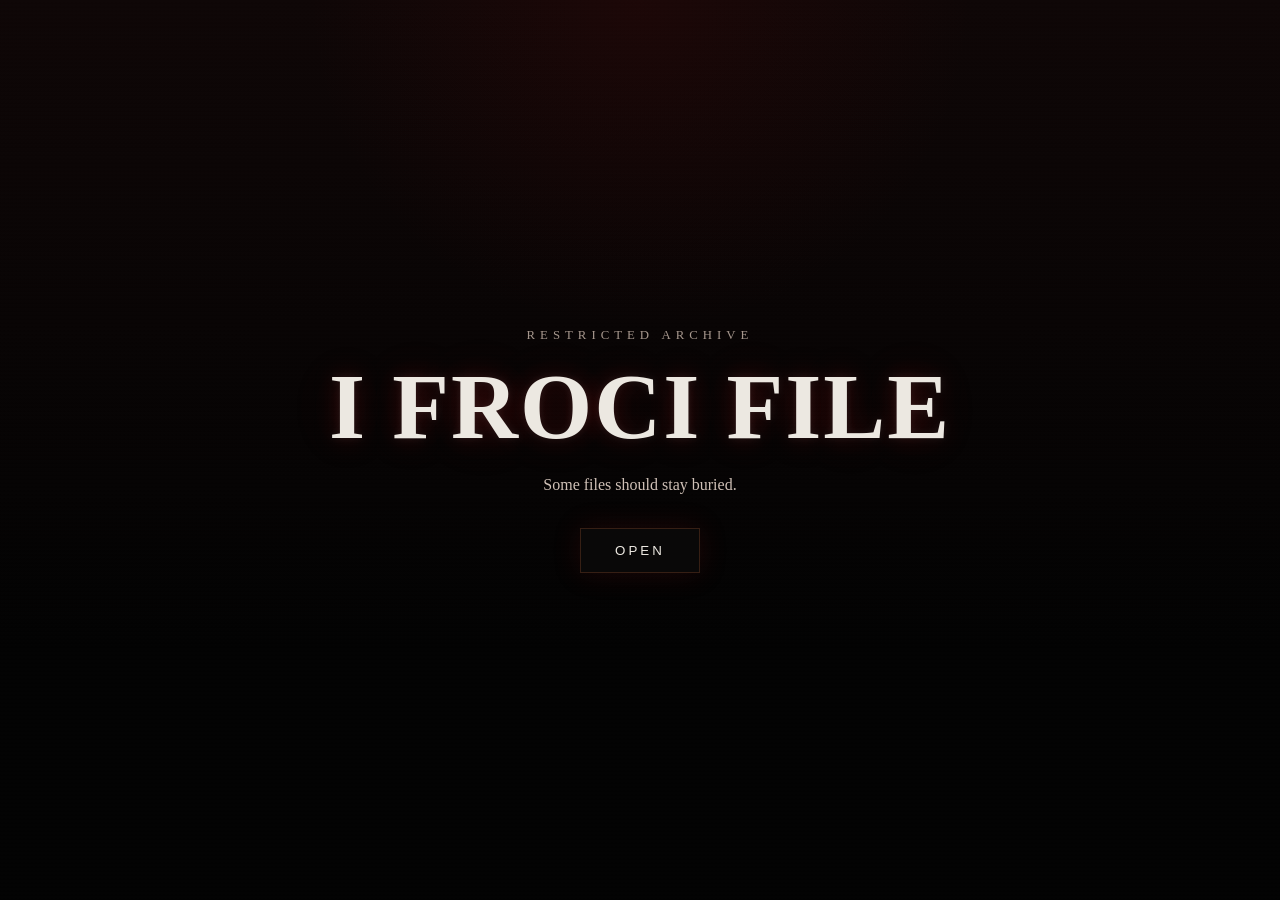
<file: index.html>
<!DOCTYPE html>
<html lang="en">
<head>
  <meta charset="UTF-8" />
  <meta name="viewport" content="width=device-width, initial-scale=1.0" />
  <title>I Froci File</title>
  <link rel="stylesheet" href="CSS/style.css" />
</head>
<body>
  <div class="noise"></div>

  <main class="screen">
    <p class="warning">Restricted Archive</p>
    <h1>I Froci File</h1>
    <p class="subtitle">Some files should stay buried.</p>

    <button id="openButton" class="open-btn">Open</button>
  </main>

  <div id="modalOne" class="modal hidden">
    <div class="modal-box">
      <h2>Are you sure?</h2>
      <p>Once opened, there is no turning back.</p>
      <div class="modal-actions">
        <button id="yesOne" class="btn danger">Yes</button>
        <button id="noOne" class="btn">No</button>
      </div>
    </div>
  </div>

  <div id="modalTwo" class="modal hidden">
    <div class="modal-box">
      <h2>Are you really sure?</h2>
      <p>The file may contain something you were never meant to see.</p>
      <div class="modal-actions">
        <button id="yesTwo" class="btn danger">Yes</button>
        <button id="noTwo" class="btn">No</button>
      </div>
    </div>
  </div>

  <audio id="globalBgMusic" class="global-bg-music" loop preload="auto">
    <source src="MEDIA/audio/bg-music.mp3" type="audio/mpeg" />
  </audio>

  <script src="JS/script.js"></script>
</body>
</html>
</file>
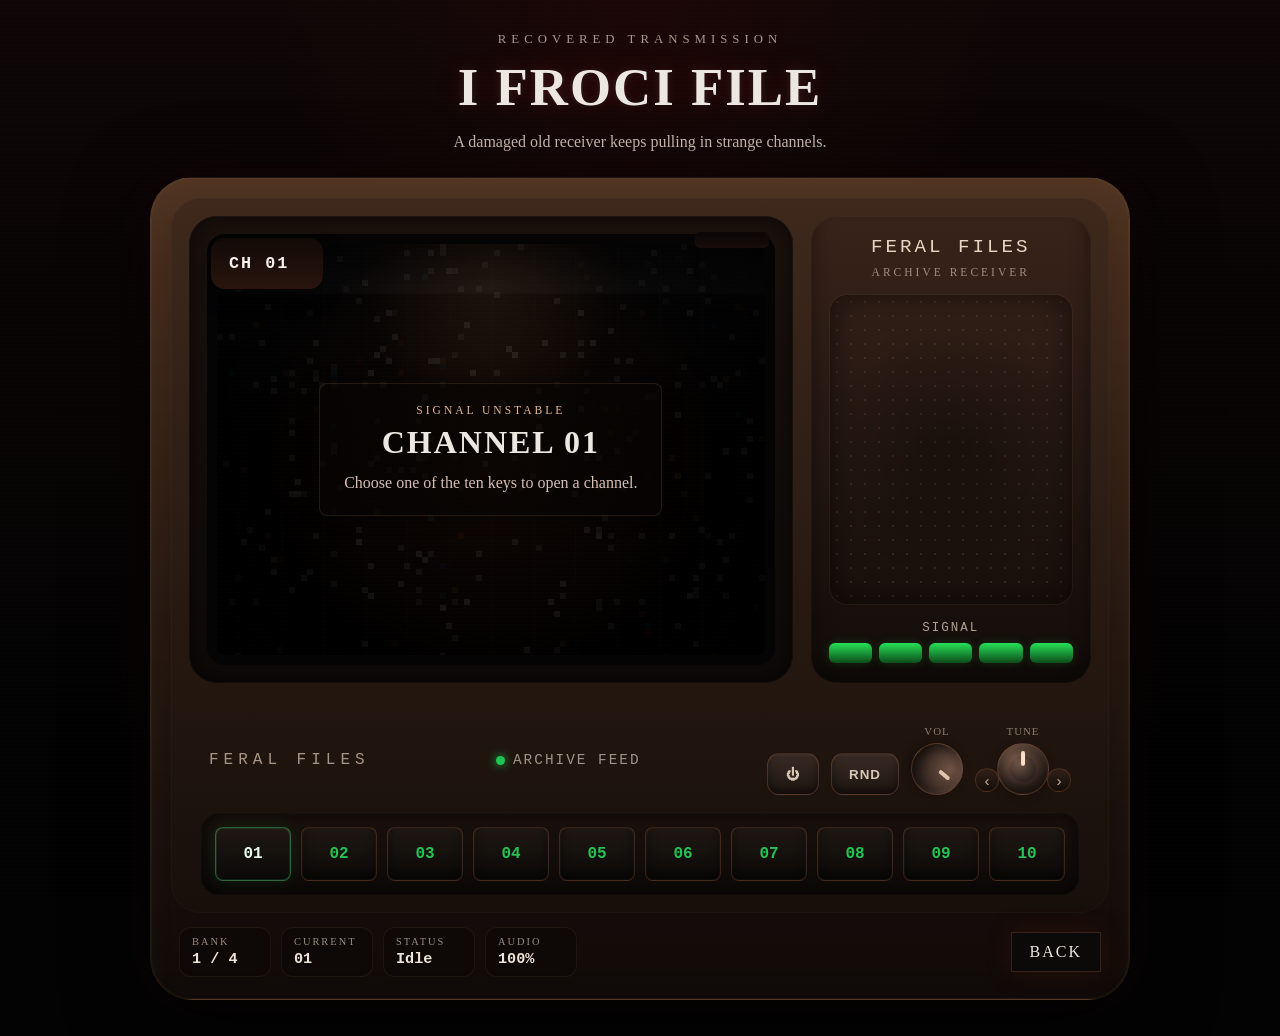
<file: files.html>
<!DOCTYPE html>
<html lang="en">
<head>
  <meta charset="UTF-8" />
  <meta name="viewport" content="width=device-width, initial-scale=1.0" />
  <title>I Froci File | Feral Files</title>
  <link rel="stylesheet" href="CSS/style.css" />
</head>
<body>
  <div class="noise"></div>

  <main class="radio-page vintage-page">
    <section class="archive-header compact-header">
      <p class="warning">Recovered Transmission</p>
      <h1>I Froci File</h1>
      <p class="subtitle">A damaged old receiver keeps pulling in strange channels.</p>
    </section>

    <section class="vintage-radio unique-radio" aria-label="Old horror radio television">
      <div class="radio-frame-inner">
        <div class="upper-face">
          <div class="crt-shell media-side">
            <div id="channelBadge" class="channel-badge">CH 1</div>
            <div id="mediaTypeBadge" class="media-type-badge"></div>
            <div class="screen-cap"></div>

            <div class="video-frame crt-frame">
              <video id="channelVideo" class="channel-video" playsinline preload="metadata"></video>
              <img id="channelImage" class="channel-image hidden" alt="Recovered archive frame" />
              <audio id="channelAudio" preload="metadata"></audio>

              <div id="audioTransmissionCard" class="audio-transmission-card hidden">
                <div class="audio-transmission-inner">
                  <p class="audio-mini">RECOVERED SIGNAL</p>
                  <h3 id="audioTransmissionTitle">Channel</h3>
                  <p id="audioTransmissionMeta">Recovered signal.</p>
                </div>
              </div>

              <div id="liveFx" class="live-fx" aria-hidden="true">
                <canvas id="idleStaticCanvas" class="idle-static-canvas"></canvas>
                <div class="live-bars"></div>
                <div class="live-scan-jump"></div>
                <div id="whiteFlash" class="white-flash"></div>
              </div>

              <div id="tuningFx" class="tuning-fx" aria-hidden="true">
                <canvas id="staticCanvas" class="static-canvas"></canvas>
                <div class="tuning-rgbbars"></div>
                <div class="tuning-noise"></div>
                <div class="tuning-tear"></div>
                <div class="tuning-text">TUNING...</div>
              </div>

              <div id="videoOverlay" class="video-overlay">
                <div class="overlay-inner old-overlay">
                  <p class="overlay-small">Signal unstable</p>
                  <h2 id="channelTitle">Channel 01</h2>
                  <p id="channelMeta">Your archive files have been loaded into the receiver.</p>
                </div>
              </div>
              <div class="crt-vignette"></div>
              <div class="crt-scanlines"></div>
              <div class="screen-glow"></div>
            </div>
          </div>

          <aside class="speaker-side" aria-hidden="true">
            <div class="speaker-title">FERAL FILES</div>
            <div class="speaker-subtitle">ARCHIVE RECEIVER</div>
            <div class="speaker-grill"></div>
            <div class="speaker-meter">
              <span>Signal</span>
              <div class="meter-bars">
                <i></i><i></i><i></i><i></i><i></i>
              </div>
            </div>
          </aside>
        </div>

        <div class="radio-console">
          <div class="console-row brand-row">
            <div class="brand-left">FERAL FILES</div>

            <div class="on-air-box">
              <span class="on-air-light"></span>
              <span>ARCHIVE FEED</span>
            </div>

            <div class="console-controls">
              <button class="mini-button" type="button" aria-label="Power decorative button">⏻</button>
              <button id="randomButton" class="mini-button wide random-button" type="button" aria-label="Open a random signal">RND</button>

              <div class="knob-block">
                <div class="knob-label">Vol</div>
                <button id="volumeKnob" class="round-knob decorative-knob" type="button" aria-label="Volume knob"></button>
              </div>

              <div class="knob-block tuner-block">
                <div class="knob-label">Tune</div>
                <button id="dialButton" class="round-knob tuner-knob" type="button" aria-label="Channel tuning wheel">
                  <span class="dial-core"></span>
                  <span class="dial-marker"></span>
                </button>
                <button id="dialDown" class="tune-step tune-left" type="button" aria-label="Previous channel bank">‹</button>
                <button id="dialUp" class="tune-step tune-right" type="button" aria-label="Next channel bank">›</button>
              </div>
            </div>
          </div>

          <div class="console-row keypad-shell">
            <div id="presetGrid" class="preset-grid old-preset-grid"></div>
          </div>
        </div>
      </div>

      <div class="radio-bottom-strip">
        <div class="status-pack">
          <div class="status-item">
            <span class="readout-label">Bank</span>
            <strong id="bankLabel">1 / 1</strong>
          </div>
          <div class="status-item">
            <span class="readout-label">Current</span>
            <strong id="currentChannel">01</strong>
          </div>
          <div class="status-item">
            <span class="readout-label">Status</span>
            <strong id="channelStatus">Idle</strong>
          </div>
          <div class="status-item">
            <span class="readout-label">Audio</span>
            <strong id="audioStatus">Ready</strong>
          </div>
        </div>

        <a href="index.html" class="back-link small-link">Back</a>
      </div>
    </section>
  </main>

  <audio id="globalBgMusic" class="global-bg-music" loop preload="auto">
    <source src="MEDIA/audio/bg-music.mp3" type="audio/mpeg" />
  </audio>

  <script src="JS/script.js"></script>
</body>
</html>
</file>
<file: CSS/style.css>
:root {
  --bg-1: #050505;
  --bg-2: #100909;
  --red: #8b1111;
  --red-soft: rgba(139, 17, 17, 0.18);
  --text: #ece8e1;
  --muted: #a6978d;
  --border: rgba(214, 114, 65, 0.22);
  --shadow: 0 0 28px rgba(145, 25, 25, 0.18);
  --radio-1: #3d281e;
  --radio-2: #24170f;
  --radio-3: #16100b;
  --green: #1fc455;
}

* {
  box-sizing: border-box;
}

html,
body {
  margin: 0;
  padding: 0;
  width: 100%;
  min-height: 100%;
  font-family: Georgia, "Times New Roman", serif;
  background:
    radial-gradient(circle at top, rgba(130, 16, 16, 0.12), transparent 30%),
    linear-gradient(180deg, #0f0707, #030303 72%);
  color: var(--text);
}

body {
  overflow-x: hidden;
}

body::before {
  content: "";
  position: fixed;
  inset: 0;
  background: linear-gradient(rgba(255, 255, 255, 0.018) 50%, rgba(0, 0, 0, 0.11) 50%);
  background-size: 100% 4px;
  opacity: 0.1;
  pointer-events: none;
}

.noise {
  position: fixed;
  inset: 0;
  background-image: radial-gradient(circle, rgba(255, 255, 255, 0.035) 1px, transparent 1px);
  background-size: 4px 4px;
  opacity: 0.06;
  pointer-events: none;
  animation: noiseMove 0.25s steps(2) infinite;
}

.screen,
.radio-page {
  position: relative;
  z-index: 2;
  min-height: 100vh;
  display: flex;
  flex-direction: column;
  justify-content: center;
  align-items: center;
  text-align: center;
  padding: 24px;
}

.warning {
  margin: 0 0 10px;
  text-transform: uppercase;
  letter-spacing: 5px;
  color: var(--muted);
  font-size: 0.8rem;
}

h1 {
  margin: 0;
  font-size: clamp(2.8rem, 8vw, 5.8rem);
  letter-spacing: 2px;
  text-transform: uppercase;
  text-shadow:
    0 0 8px rgba(255, 255, 255, 0.08),
    0 0 25px rgba(209, 27, 27, 0.22),
    0 0 55px rgba(209, 27, 27, 0.1);
  animation: flicker 3s infinite;
}

.subtitle {
  margin: 16px 0 34px;
  max-width: 650px;
  color: #d0c1b7;
  font-size: 1rem;
}

.open-btn,
.btn,
.back-link,
.preset-btn,
.mini-button,
.round-knob,
.tune-step {
  appearance: none;
  border: 1px solid var(--border);
  color: var(--text);
  text-transform: uppercase;
  cursor: pointer;
  text-decoration: none;
  transition: transform 0.2s ease, box-shadow 0.2s ease, border-color 0.2s ease, background 0.2s ease;
}

.open-btn,
.btn,
.back-link {
  padding: 14px 34px;
  min-width: 120px;
  letter-spacing: 3px;
  background: rgba(12, 10, 10, 0.82);
  box-shadow: var(--shadow);
}

.open-btn:hover,
.btn:hover,
.back-link:hover,
.preset-btn:hover,
.mini-button:hover,
.round-knob:hover,
.tune-step:hover {
  transform: translateY(-2px) scale(1.02);
  border-color: rgba(214, 114, 65, 0.56);
  box-shadow: 0 0 34px rgba(139, 17, 17, 0.18);
}

.danger {
  color: #ffd4d4;
  background: rgba(55, 0, 0, 0.7);
}

.modal {
  position: fixed;
  inset: 0;
  display: flex;
  justify-content: center;
  align-items: center;
  background: rgba(0, 0, 0, 0.72);
  backdrop-filter: blur(4px);
  z-index: 10;
  padding: 20px;
}

.hidden {
  display: none !important;
}

.modal-box {
  width: min(92vw, 520px);
  padding: 34px 28px;
  border: 1px solid var(--border);
  background: linear-gradient(180deg, rgba(24, 10, 10, 0.98), rgba(5, 5, 5, 0.98));
  box-shadow: 0 0 35px rgba(0, 0, 0, 0.6), 0 0 45px rgba(139, 17, 17, 0.12);
}

.modal-box h2 {
  margin-top: 0;
  margin-bottom: 10px;
  font-size: clamp(1.5rem, 4vw, 2rem);
  text-transform: uppercase;
  letter-spacing: 2px;
}

.modal-box p {
  margin: 0;
  color: #c5b3b3;
  line-height: 1.6;
}

.modal-actions {
  display: flex;
  justify-content: center;
  gap: 14px;
  margin-top: 24px;
  flex-wrap: wrap;
}

.radio-page {
  justify-content: center;
  gap: 18px;
  padding-top: 32px;
  padding-bottom: 36px;
}

.compact-header {
  margin-bottom: 0;
}

.compact-header h1 {
  font-size: clamp(2rem, 5vw, 3.3rem);
}

.compact-header .subtitle {
  margin-bottom: 8px;
}

.vintage-radio {
  width: min(980px, 100%);
  padding: 20px;
  border-radius: 42px;
  background:
    linear-gradient(180deg, rgba(107, 68, 41, 0.35), rgba(16, 10, 8, 0.88)),
    linear-gradient(180deg, #3a251a, #110b08);
  box-shadow:
    inset 0 0 0 1px rgba(255, 255, 255, 0.03),
    inset 0 24px 30px rgba(255, 193, 131, 0.04),
    0 18px 80px rgba(0, 0, 0, 0.72),
    0 0 55px rgba(106, 34, 18, 0.12);
  border: 1px solid rgba(255, 188, 115, 0.07);
}

.radio-frame-inner {
  border-radius: 30px;
  padding: 18px;
  background: linear-gradient(180deg, rgba(62, 40, 28, 0.92), rgba(23, 15, 10, 0.98));
  box-shadow: inset 0 0 0 1px rgba(255, 255, 255, 0.02);
}

.upper-face {
  display: grid;
  grid-template-columns: minmax(0, 1.55fr) minmax(200px, 0.72fr);
  gap: 18px;
  align-items: stretch;
}

.media-side {
  position: relative;
}

.crt-shell {
  position: relative;
  border-radius: 28px;
  padding: 18px;
  background: linear-gradient(180deg, #1c120d, #0d0908);
  box-shadow: inset 0 0 0 1px rgba(255, 255, 255, 0.03), inset 0 0 22px rgba(0, 0, 0, 0.7);
}

.speaker-side {
  border-radius: 26px;
  padding: 20px 18px;
  background:
    linear-gradient(180deg, rgba(59, 37, 27, 0.86), rgba(18, 12, 9, 0.95)),
    linear-gradient(180deg, #291912, #140d09);
  box-shadow: inset 0 0 0 1px rgba(255, 255, 255, 0.03), inset 0 -12px 20px rgba(0, 0, 0, 0.45);
  display: flex;
  flex-direction: column;
  justify-content: space-between;
  gap: 16px;
}

.speaker-title {
  font-family: "Courier New", monospace;
  font-size: clamp(1rem, 2vw, 1.2rem);
  color: #e9d4c1;
  letter-spacing: 3px;
  text-transform: uppercase;
}

.speaker-subtitle {
  margin-top: -8px;
  color: #9f8d7f;
  font-size: 0.72rem;
  letter-spacing: 3px;
  text-transform: uppercase;
}

.speaker-grill {
  flex: 1;
  min-height: 280px;
  border-radius: 18px;
  border: 1px solid rgba(255, 200, 157, 0.05);
  background:
    radial-gradient(circle at center, rgba(0, 0, 0, 0.3), transparent 65%),
    radial-gradient(circle, rgba(157, 126, 103, 0.18) 1.2px, transparent 1.2px);
  background-size: auto, 14px 14px;
  box-shadow: inset 0 0 30px rgba(0, 0, 0, 0.55);
}

.speaker-meter {
  display: flex;
  flex-direction: column;
  gap: 8px;
  color: #b4a190;
  font-family: "Courier New", monospace;
  text-transform: uppercase;
  letter-spacing: 2px;
  font-size: 0.78rem;
}

.meter-bars {
  display: grid;
  grid-template-columns: repeat(5, 1fr);
  gap: 7px;
}

.meter-bars i {
  display: block;
  height: 20px;
  border-radius: 6px;
  background: linear-gradient(180deg, rgba(39, 236, 90, 0.95), rgba(12, 84, 29, 0.88));
  box-shadow: 0 0 10px rgba(31, 196, 85, 0.18);
  animation: meterBlink 2.4s infinite;
}

.meter-bars i:nth-child(2) { animation-delay: 0.18s; }
.meter-bars i:nth-child(3) { animation-delay: 0.36s; }
.meter-bars i:nth-child(4) { animation-delay: 0.54s; }
.meter-bars i:nth-child(5) { animation-delay: 0.72s; }

.screen-cap {
  position: absolute;
  top: 16px;
  right: 24px;
  width: 74px;
  height: 16px;
  border-radius: 5px;
  background: linear-gradient(180deg, rgba(10, 5, 5, 0.95), rgba(34, 18, 14, 0.75));
  opacity: 0.9;
  z-index: 4;
}

.channel-badge {
  position: absolute;
  top: 22px;
  left: 22px;
  z-index: 6;
  min-width: 112px;
  padding: 16px 18px;
  border-radius: 14px;
  background: linear-gradient(180deg, rgba(19, 10, 7, 0.95), rgba(45, 22, 14, 0.9));
  color: #f6f1eb;
  font-family: "Courier New", monospace;
  font-size: 1.05rem;
  font-weight: 700;
  text-align: left;
  letter-spacing: 2px;
  box-shadow: 0 8px 20px rgba(0, 0, 0, 0.36);
}

.video-frame {
  position: relative;
  overflow: hidden;
  background: #000;
}

.crt-frame {
  aspect-ratio: 1 / 0.76;
  border-radius: 18px;
  border: 10px solid #050404;
  box-shadow:
    inset 0 0 0 1px rgba(255, 255, 255, 0.03),
    inset 0 0 50px rgba(173, 65, 32, 0.16),
    inset 0 -18px 30px rgba(0, 0, 0, 0.5);
}

.channel-video {
  width: 100%;
  height: 100%;
  object-fit: cover;
  display: block;
  background: linear-gradient(180deg, #31150f, #120909);
  filter: contrast(1.08) saturate(0.92) brightness(0.9);
  transform-origin: center;
}

.channel-video.channel-switch {
  animation: channelSwitch 0.7s ease;
}

.video-overlay {
  position: absolute;
  inset: 0;
  display: flex;
  align-items: center;
  justify-content: center;
  padding: 20px;
  text-align: center;
  background: radial-gradient(circle, rgba(29, 10, 8, 0.12), rgba(0, 0, 0, 0.68));
  z-index: 3;
}

.old-overlay {
  max-width: 430px;
  padding: 20px 24px;
  border-radius: 8px;
  border: 1px solid rgba(255, 177, 122, 0.12);
  background: rgba(8, 5, 4, 0.68);
  box-shadow: 0 0 20px rgba(0, 0, 0, 0.45);
}

.overlay-small {
  margin: 0 0 8px;
  text-transform: uppercase;
  letter-spacing: 3px;
  color: #e2b797;
  font-size: 0.72rem;
}

#channelTitle {
  margin: 0;
  font-size: clamp(1.5rem, 4vw, 2rem);
  text-transform: uppercase;
  letter-spacing: 2px;
}

#channelMeta {
  margin: 10px 0 0;
  color: #d7c0b5;
  line-height: 1.5;
}

.tuning-fx {
  position: absolute;
  inset: 0;
  opacity: 0;
  pointer-events: none;
  z-index: 4;
  overflow: hidden;
  background: rgba(0, 0, 0, 0.18);
}

.tuning-fx.active {
  animation: tuningOverlay 0.82s linear 1;
}

.static-canvas,
.tuning-rgbbars,
.tuning-noise,
.tuning-tear,
.tuning-text {
  position: absolute;
}

.static-canvas {
  inset: 0;
  width: 100%;
  height: 100%;
  opacity: 0.96;
  image-rendering: pixelated;
  filter: contrast(1.2) saturate(1.35) brightness(1.05);
}

.tuning-rgbbars {
  inset: 0;
  background:
    repeating-linear-gradient(90deg,
      rgba(255, 0, 68, 0.0) 0 6px,
      rgba(255, 0, 68, 0.18) 6px 8px,
      rgba(0, 255, 200, 0.12) 8px 10px,
      rgba(87, 119, 255, 0.16) 10px 12px,
      rgba(255, 255, 255, 0.0) 12px 18px),
    linear-gradient(180deg, rgba(255,255,255,0.08), rgba(0,0,0,0.1));
  opacity: 0.45;
  mix-blend-mode: screen;
  animation: rgbSlide 0.22s steps(2) infinite;
}

.tuning-noise {
  inset: 0;
  background:
    repeating-linear-gradient(0deg, rgba(255,255,255,0.08) 0 2px, rgba(0,0,0,0.0) 2px 4px),
    linear-gradient(90deg, rgba(255,255,255,0.04), rgba(255,255,255,0.0) 12%, rgba(0,0,0,0.14) 100%);
  opacity: 0.58;
  mix-blend-mode: screen;
  animation: tuningNoise 0.12s steps(3) infinite;
}

.tuning-tear {
  top: 0;
  left: -10%;
  width: 120%;
  height: 18%;
  background: linear-gradient(180deg, rgba(255,255,255,0.75), rgba(255,130,65,0.12));
  filter: blur(4px);
  opacity: 0.88;
  animation: tuningTear 0.82s ease 1;
}

.tuning-text {
  left: 50%;
  bottom: 18px;
  transform: translateX(-50%);
  font-family: "Courier New", monospace;
  letter-spacing: 4px;
  color: rgba(255, 245, 236, 0.96);
  font-size: 0.86rem;
  text-shadow: 0 0 18px rgba(255,255,255,0.35), 0 0 6px rgba(86, 141, 255, 0.25);
}

.live-fx {
  position: absolute;
  inset: 0;
  z-index: 2;
  pointer-events: none;
  overflow: hidden;
}

.idle-static-canvas,
.live-bars,
.live-scan-jump,
.white-flash {
  position: absolute;
  inset: 0;
}

.idle-static-canvas {
  width: 100%;
  height: 100%;
  opacity: 0.18;
  image-rendering: pixelated;
  mix-blend-mode: screen;
  filter: contrast(1.18) brightness(1.08);
}

.live-bars {
  opacity: 0.16;
  background:
    repeating-linear-gradient(90deg,
      rgba(255,255,255,0) 0 22px,
      rgba(255,255,255,0.08) 22px 23px,
      rgba(255,0,0,0.09) 23px 24px,
      rgba(0,255,255,0.08) 24px 25px,
      rgba(255,255,255,0) 25px 42px),
    repeating-linear-gradient(180deg,
      rgba(255,255,255,0.02) 0 2px,
      rgba(0,0,0,0.02) 2px 4px,
      rgba(0,0,0,0.0) 4px 8px);
  animation: idleBarsDrift 0.3s steps(2) infinite;
}

.live-scan-jump {
  opacity: 0.22;
  background:
    linear-gradient(180deg,
      rgba(255,255,255,0) 0%,
      rgba(255,255,255,0.24) 48%,
      rgba(255,255,255,0.02) 52%,
      rgba(255,255,255,0) 100%);
  background-size: 100% 24%;
  background-repeat: no-repeat;
  animation: liveScanJump 7.2s linear infinite;
}

.white-flash {
  opacity: 0;
  background: radial-gradient(circle at center, rgba(255,255,255,0.96), rgba(255,255,255,0.55) 35%, rgba(255,255,255,0) 78%);
}

.white-flash.active {
  animation: whiteFlashPulse 0.16s linear 2;
}

.video-frame.interference-burst .live-bars {
  opacity: 0.44;
  animation-duration: 0.08s;
}

.video-frame.interference-burst .idle-static-canvas {
  opacity: 0.34;
}

.video-frame.interference-burst .live-scan-jump {
  opacity: 0.55;
  animation-duration: 0.5s;
}

.channel-video.micro-glitch {
  animation: microGlitch 0.18s steps(2) 1;
}

.crt-vignette,
.crt-scanlines,
.screen-glow {
  position: absolute;
  inset: 0;
  pointer-events: none;
}

.crt-vignette {
  z-index: 2;
  background:
    radial-gradient(circle at center, transparent 48%, rgba(0, 0, 0, 0.28) 82%),
    radial-gradient(circle at 50% 10%, rgba(255, 154, 92, 0.13), transparent 28%);
}

.crt-scanlines {
  z-index: 2;
  opacity: 0.2;
  background: repeating-linear-gradient(
    to bottom,
    rgba(255, 190, 120, 0.06) 0,
    rgba(255, 190, 120, 0.06) 1px,
    rgba(0, 0, 0, 0.06) 2px,
    rgba(0, 0, 0, 0.06) 4px
  );
}

.screen-glow {
  z-index: 1;
  background: radial-gradient(circle at center, rgba(255, 124, 64, 0.08), transparent 65%);
}

.radio-console {
  margin-top: 18px;
  padding: 14px 12px 0;
}

.console-row {
  display: flex;
  align-items: center;
  justify-content: space-between;
  gap: 16px;
}

.brand-row {
  padding: 10px 8px 14px;
}

.brand-left {
  color: #a99584;
  font-family: "Courier New", monospace;
  letter-spacing: 5px;
  font-size: clamp(0.74rem, 2vw, 1rem);
  text-transform: uppercase;
  white-space: nowrap;
}

.on-air-box {
  display: flex;
  align-items: center;
  gap: 8px;
  color: #9e9587;
  font-family: "Courier New", monospace;
  font-size: 0.9rem;
  letter-spacing: 2px;
  text-transform: uppercase;
  white-space: nowrap;
}

.on-air-light {
  width: 9px;
  height: 9px;
  border-radius: 50%;
  background: var(--green);
  box-shadow: 0 0 10px rgba(31, 196, 85, 0.9);
  animation: pulse 2s infinite;
}

.console-controls {
  display: flex;
  align-items: flex-end;
  gap: 12px;
  flex-wrap: wrap;
  justify-content: flex-end;
}

.mini-button {
  min-width: 52px;
  height: 42px;
  border-radius: 12px;
  background: linear-gradient(180deg, #3a2b24, #1d1511);
  box-shadow: inset 0 2px 2px rgba(255, 255, 255, 0.05), inset 0 -3px 8px rgba(0, 0, 0, 0.5);
  color: #d8c7b5;
  font-weight: 700;
  letter-spacing: 1px;
}

.mini-button.wide {
  min-width: 68px;
}

.knob-block {
  position: relative;
  display: flex;
  flex-direction: column;
  align-items: center;
  gap: 6px;
}

.knob-label {
  color: #8d7f72;
  font-size: 0.68rem;
  letter-spacing: 1px;
  text-transform: uppercase;
}

.round-knob {
  position: relative;
  width: 52px;
  height: 52px;
  border-radius: 50%;
  background: radial-gradient(circle at 35% 30%, #705345, #31231d 62%, #140f0c 100%);
  box-shadow:
    inset 0 2px 4px rgba(255, 255, 255, 0.08),
    inset 0 -7px 10px rgba(0, 0, 0, 0.42),
    0 3px 10px rgba(0, 0, 0, 0.24);
}

.round-knob::after {
  content: "";
  position: absolute;
  top: 9px;
  left: 50%;
  width: 4px;
  height: 13px;
  border-radius: 999px;
  background: rgba(253, 224, 197, 0.82);
  transform: translateX(-50%);
}

.tuner-block {
  padding-inline: 22px;
}

.tune-step {
  position: absolute;
  top: 50%;
  width: 24px;
  height: 24px;
  margin-top: 8px;
  border-radius: 50%;
  background: linear-gradient(180deg, #311f18, #140e0b);
  color: #ccb39e;
  font-size: 0.95rem;
  line-height: 1;
  display: grid;
  place-items: center;
  padding: 0;
}

.tune-left {
  left: 0;
}

.tune-right {
  right: 0;
}

.dial-core {
  position: absolute;
  inset: 12px;
  border-radius: 50%;
  background: radial-gradient(circle at 40% 35%, rgba(255,255,255,0.06), rgba(0,0,0,0.4));
}

.dial-marker {
  position: absolute;
  top: 7px;
  left: 50%;
  width: 4px;
  height: 14px;
  border-radius: 999px;
  background: #f0dfcc;
  transform-origin: 50% 19px;
  transform: translateX(-50%) rotate(0deg);
}

.keypad-shell {
  margin-top: 4px;
  padding: 14px;
  border-radius: 18px;
  background: linear-gradient(180deg, rgba(26, 17, 13, 0.95), rgba(12, 8, 7, 0.95));
  box-shadow: inset 0 0 0 1px rgba(255, 255, 255, 0.02), inset 0 0 20px rgba(0, 0, 0, 0.65);
}

.old-preset-grid {
  display: grid;
  width: 100%;
  grid-template-columns: repeat(10, minmax(0, 1fr));
  gap: 10px;
}

.preset-btn {
  min-width: 0;
  height: 54px;
  border-radius: 8px;
  background: linear-gradient(180deg, rgba(32, 25, 20, 0.9), rgba(11, 10, 9, 0.95));
  box-shadow: inset 0 0 0 1px rgba(255, 255, 255, 0.02), inset 0 -6px 12px rgba(0, 0, 0, 0.45);
  display: flex;
  align-items: center;
  justify-content: center;
  padding: 4px;
  color: #24c453;
  font-family: "Courier New", monospace;
  font-weight: 700;
}

.preset-btn .preset-number {
  display: none;
}

.preset-btn .preset-channel {
  font-size: 1rem;
}

.preset-btn.active {
  border-color: rgba(103, 255, 143, 0.34);
  box-shadow: inset 0 0 0 1px rgba(103, 255, 143, 0.1), 0 0 18px rgba(36, 196, 83, 0.12);
  color: #e8fceb;
}

.radio-bottom-strip {
  display: flex;
  align-items: center;
  justify-content: space-between;
  gap: 14px;
  flex-wrap: wrap;
  padding: 14px 8px 2px;
}

.status-pack {
  display: flex;
  align-items: center;
  flex-wrap: wrap;
  gap: 10px;
}

.status-item {
  min-width: 92px;
  padding: 8px 12px;
  border-radius: 12px;
  background: rgba(12, 8, 7, 0.55);
  border: 1px solid rgba(255, 180, 122, 0.07);
  text-align: left;
}

.readout-label {
  display: block;
  margin-bottom: 2px;
  letter-spacing: 2px;
  text-transform: uppercase;
  font-size: 0.65rem;
  color: #9c8b7d;
}

.status-item strong {
  color: #efe3d7;
  font-family: "Courier New", monospace;
  font-size: 0.95rem;
}

.small-link {
  padding: 10px 18px;
  min-width: auto;
  letter-spacing: 2px;
}

@keyframes flicker {
  0%, 18%, 22%, 25%, 53%, 57%, 100% {
    opacity: 1;
  }
  20%, 24%, 55% {
    opacity: 0.78;
  }
}

@keyframes noiseMove {
  0% { transform: translate(0, 0); }
  25% { transform: translate(-1px, 1px); }
  50% { transform: translate(1px, -1px); }
  75% { transform: translate(1px, 1px); }
  100% { transform: translate(0, 0); }
}

@keyframes pulse {
  0%, 100% {
    opacity: 0.82;
    box-shadow: 0 0 8px rgba(31, 196, 85, 0.75);
  }
  50% {
    opacity: 1;
    box-shadow: 0 0 14px rgba(31, 196, 85, 1);
  }
}

@keyframes meterBlink {
  0%, 100% {
    opacity: 0.38;
    transform: scaleY(0.7);
  }
  50% {
    opacity: 1;
    transform: scaleY(1);
  }
}

@keyframes tuningOverlay {
  0% { opacity: 0; }
  6% { opacity: 1; }
  70% { opacity: 1; }
  100% { opacity: 0; }
}

@keyframes tuningNoise {
  0% { transform: translate(0, 0); }
  25% { transform: translate(-8px, 0); }
  50% { transform: translate(5px, 0); }
  75% { transform: translate(-3px, 0); }
  100% { transform: translate(0, 0); }
}

@keyframes tuningTear {
  0% { top: -30%; opacity: 0; }
  10% { opacity: 1; }
  55% { opacity: 0.9; }
  100% { top: 110%; opacity: 0; }
}

@keyframes rgbSlide {
  0% { transform: translateX(0); }
  50% { transform: translateX(-10px); }
  100% { transform: translateX(8px); }
}

@keyframes channelSwitch {
  0% {
    transform: translateX(0);
    filter: grayscale(1) contrast(2.1) brightness(1.6) blur(2px);
  }
  14% {
    transform: translateY(1.5%) skewY(-10deg);
    filter: grayscale(1) contrast(2.4) brightness(1.85);
  }
  28% {
    transform: translateX(-1.4%);
    filter: grayscale(1) contrast(1.75) brightness(1.35) blur(0.7px);
  }
  52% {
    transform: translateX(1.5%);
    filter: grayscale(1) contrast(1.38) brightness(0.78);
  }
  76% {
    transform: translateX(-0.5%);
    filter: grayscale(1) contrast(1.22) brightness(0.92);
  }
  100% {
    transform: translateX(0);
    filter: grayscale(1) contrast(1.18) brightness(0.9);
  }
}

@keyframes idleBarsDrift {
  0% { transform: translateX(0); }
  50% { transform: translateX(-10px); }
  100% { transform: translateX(7px); }
}

@keyframes liveScanJump {
  0% { transform: translateY(-110%); opacity: 0.04; }
  8% { opacity: 0.22; }
  12% { transform: translateY(-20%); }
  18% { transform: translateY(4%); }
  22% { transform: translateY(48%); }
  26% { transform: translateY(86%); opacity: 0.16; }
  30%, 100% { transform: translateY(130%); opacity: 0; }
}

@keyframes whiteFlashPulse {
  0% { opacity: 0; }
  15% { opacity: 0.95; }
  55% { opacity: 0.25; }
  100% { opacity: 0; }
}

@keyframes microGlitch {
  0% {
    transform: translateX(0) scale(1);
    filter: grayscale(1) contrast(1.18) brightness(0.9);
  }
  25% {
    transform: translateX(-1.2%) scaleX(1.01) skewX(-1.5deg);
    filter: grayscale(1) contrast(1.45) brightness(1.08);
  }
  50% {
    transform: translateX(1.4%) scaleY(1.02) skewX(1deg);
    filter: grayscale(1) contrast(1.65) brightness(1.25);
  }
  100% {
    transform: translateX(0) scale(1);
    filter: grayscale(1) contrast(1.18) brightness(0.9);
  }
}

@media (max-width: 980px) {
  .upper-face {
    grid-template-columns: 1fr;
  }

  .speaker-side {
    min-height: 180px;
  }

  .speaker-grill {
    min-height: 120px;
  }
}

@media (max-width: 900px) {
  .brand-row {
    flex-direction: column;
    align-items: stretch;
  }

  .brand-left,
  .on-air-box {
    justify-content: center;
    text-align: center;
  }

  .console-controls {
    justify-content: center;
  }

  .old-preset-grid {
    grid-template-columns: repeat(5, minmax(0, 1fr));
  }
}

@media (max-width: 640px) {
  .screen,
  .radio-page {
    padding: 18px;
  }

  .vintage-radio {
    padding: 14px;
    border-radius: 24px;
  }

  .radio-frame-inner,
  .crt-shell,
  .speaker-side {
    padding: 12px;
  }

  .channel-badge {
    top: 16px;
    left: 16px;
    min-width: 90px;
    padding: 12px 14px;
    font-size: 0.92rem;
  }

  .screen-cap {
    width: 48px;
    height: 10px;
    right: 16px;
  }

  .crt-frame {
    border-width: 8px;
  }

  .old-preset-grid {
    grid-template-columns: repeat(5, minmax(0, 1fr));
    gap: 8px;
  }

  .preset-btn {
    height: 48px;
  }

  .status-pack {
    width: 100%;
  }

  .status-item {
    flex: 1 1 130px;
  }

  .radio-bottom-strip {
    justify-content: center;
  }
}


.global-bg-music {
  display: none;
}


/* Added media support */
.video-frame {
  overflow: hidden;
}

.channel-image,
.channel-video {
  position: absolute;
  inset: 0;
  width: 100%;
  height: 100%;
  object-fit: cover;
  filter: grayscale(1) contrast(1.18) brightness(0.84);
  transform: none;
}

.channel-image.image-active,
.channel-video.video-active {
  animation: none;
}

.channel-video.audio-visual {
  opacity: 0;
  pointer-events: none;
}

.media-type-badge {
  display: none;
}

.audio-transmission-card {
  position: absolute;
  inset: 0;
  display: flex;
  align-items: center;
  justify-content: center;
  z-index: 2;
  background:
    radial-gradient(circle at center, rgba(255,255,255,0.05), transparent 34%),
    linear-gradient(180deg, rgba(9,9,9,0.15), rgba(0,0,0,0.52));
}

.audio-transmission-inner {
  width: min(82%, 360px);
  padding: 20px 18px;
  border: 1px solid rgba(255,255,255,0.14);
  background: rgba(7, 7, 7, 0.58);
  box-shadow: 0 0 26px rgba(255,255,255,0.06);
}

.audio-mini {
  margin: 0 0 8px;
  color: #d8cabf;
  font-size: 0.68rem;
  letter-spacing: 3px;
}

.audio-transmission-inner h3 {
  margin: 0;
  font-size: clamp(1.2rem, 3vw, 2rem);
  letter-spacing: 2px;
  text-transform: uppercase;
}

.audio-transmission-inner p:last-child {
  margin: 10px 0 0;
  color: #d3c4b7;
  line-height: 1.5;
}

.random-button {
  min-width: 72px;
}

.preset-btn.is-empty {
  opacity: 0.42;
}

.preset-btn .preset-type {
  display: none;
}
</file>
